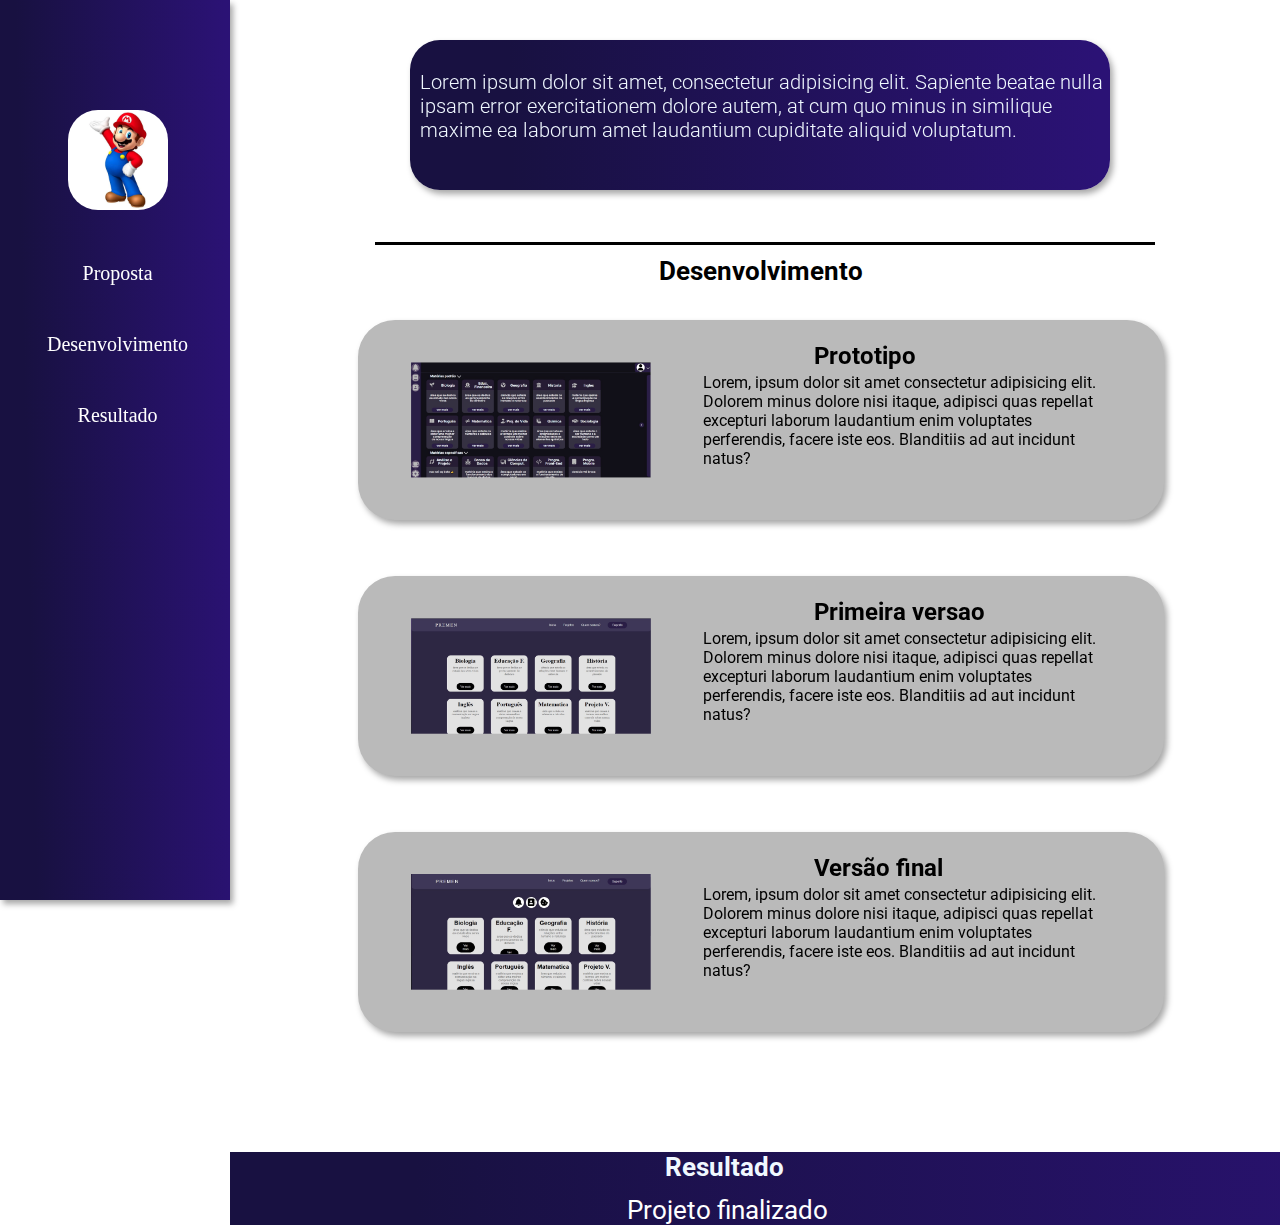
<file: curso.html>
<!DOCTYPE html>
<html lang="en">
<head>
    <meta charset="UTF-8">
    <meta http-equiv="X-UA-Compatible" content="IE=edge">
    <meta name="viewport" content="width=device-width, initial-scale=1.0">
    <link rel="stylesheet" href="portifolio.css">
    <title>Document</title>
</head>
<body>
    <div class="sidebar">
        <div class="textos-sidebar">
        <img class="mario" src="mario.png">
            <ul>
            <li><a href="#proposta">Proposta</a></li>
            <li><a href="#desenvolvimento">Desenvolvimento</a></li>
            <li><a href="#resultado">Resultado</a></li>
           

        </ul>
    </div>
    </div>
    <div id="proposta" class="proposta">
        <p>Lorem ipsum dolor sit amet, consectetur adipisicing elit. Sapiente beatae nulla ipsam error exercitationem dolore autem, at cum quo minus in similique maxime ea laborum amet laudantium cupiditate aliquid voluptatum.</p>
    </div>
    <h3>Desenvolvimento</h3>
    <div id="desenvolvimento" class="prototipo">
        <img class="imagem-prototipo" id="0" src="image 4.png">
        <h2>Prototipo</h2>
        <p>Lorem, ipsum dolor sit amet consectetur adipisicing elit. Dolorem minus dolore nisi itaque, adipisci quas repellat excepturi laborum laudantium enim voluptates perferendis, facere iste eos. Blanditiis ad aut incidunt natus?</p>
    </div>
    
    <div class="primeria-versao">
        <img id="1" class="imagem-primeira-versao" src="image 6.png">
        <h2 class="text-versao-final">Versão final</h2>
        <p>Lorem, ipsum dolor sit amet consectetur adipisicing elit. Dolorem minus dolore nisi itaque, adipisci quas repellat excepturi laborum laudantium enim voluptates perferendis, facere iste eos. Blanditiis ad aut incidunt natus?</p>
    </div>
    <div class="ultimo">
        <img id="2"src="image 5.png">
        <h2>Primeira versao</h2>
        <p>Lorem, ipsum dolor sit amet consectetur adipisicing elit. Dolorem minus dolore nisi itaque, adipisci quas repellat excepturi laborum laudantium enim voluptates perferendis, facere iste eos. Blanditiis ad aut incidunt natus?</p>
    </div>
</body>
<footer>
    <div id="resultado"class="footer">
        <div class="textos-footer"></div>
        <h4>Resultado</h4>
        <a class="porjeto" href="#">Projeto finalizado</a>
    </div>
    </div>
    
</footer>
</html>
</file>
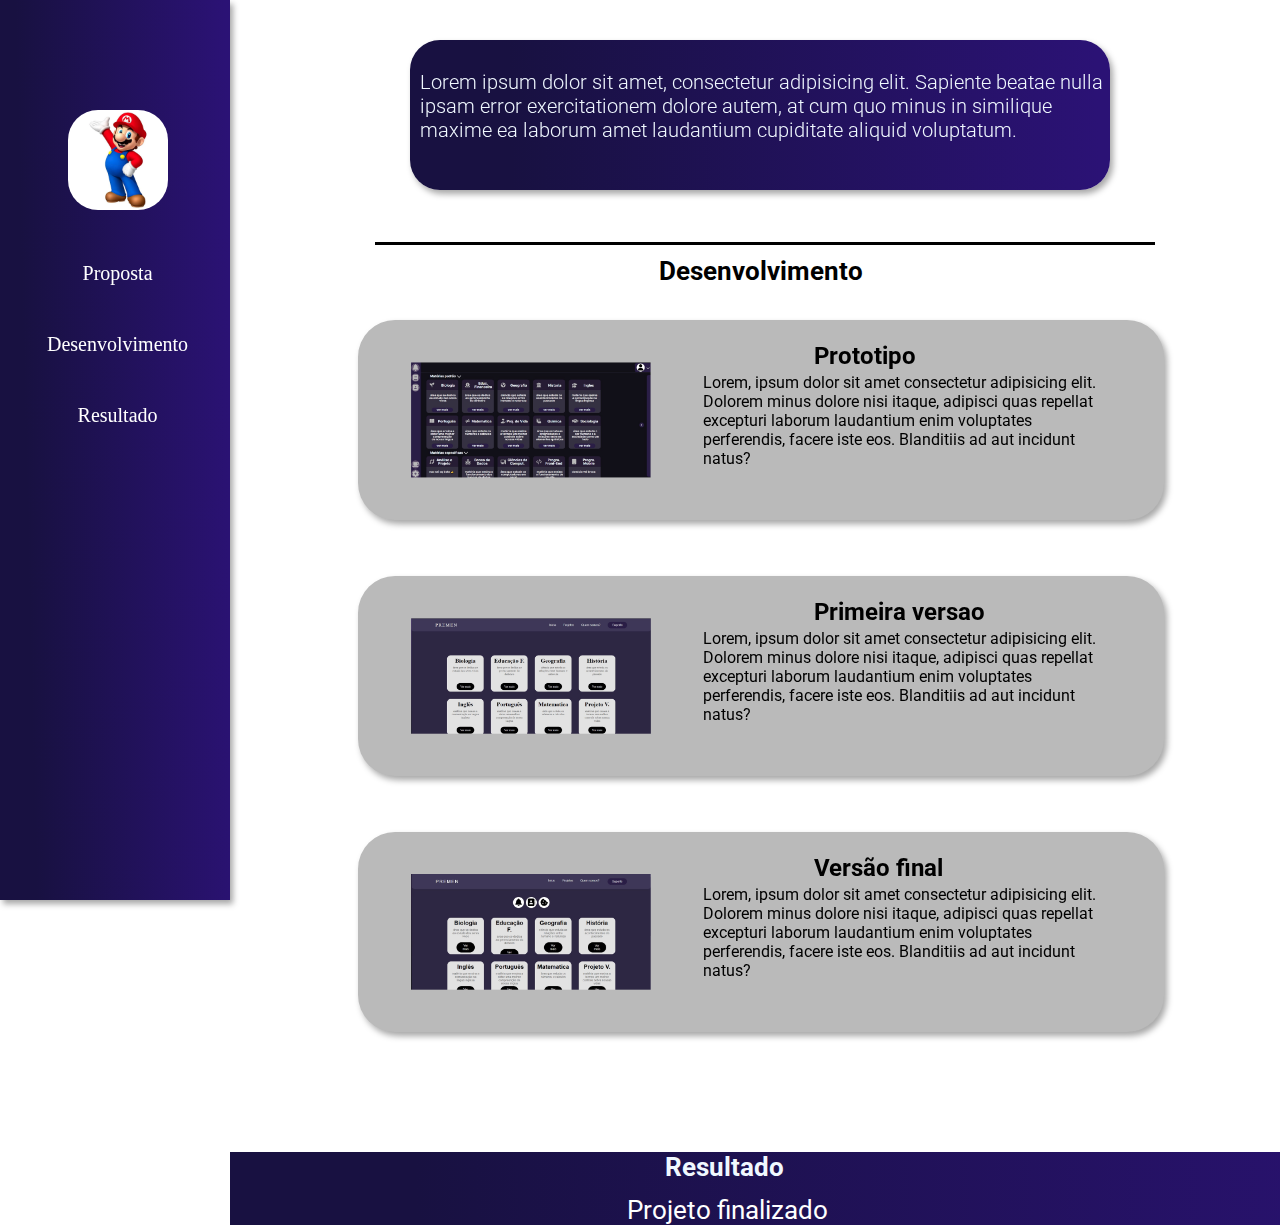
<file: figma.html>
<!DOCTYPE html>
<html lang="en">
<head>
    <meta charset="UTF-8">
    <meta http-equiv="X-UA-Compatible" content="IE=edge">
    <meta name="viewport" content="width=device-width, initial-scale=1.0">
    <link rel="stylesheet" href="portifolio.css">
    <title>Document</title>
</head>
<body>
    <div class="sidebar">
        <div class="textos-sidebar">
        <img class="mario" src="mario.png">
            <ul>
            <li><a href="#proposta">Proposta</a></li>
            <li><a href="#desenvolvimento">Desenvolvimento</a></li>
            <li><a href="#resultado">Resultado</a></li>
           

        </ul>
    </div>
    </div>
    <div id="proposta" class="proposta">
        <p>Lorem ipsum dolor sit amet, consectetur adipisicing elit. Sapiente beatae nulla ipsam error exercitationem dolore autem, at cum quo minus in similique maxime ea laborum amet laudantium cupiditate aliquid voluptatum.</p>
    </div>
    <h3 id="desenvolvimento">Desenvolvimento</h3>
    <div class="prototipo">
        <img class="imagem-prototipo" id="0" src="image 4.png">
        <h2>Prototipo</h2>
        <p>Lorem, ipsum dolor sit amet consectetur adipisicing elit. Dolorem minus dolore nisi itaque, adipisci quas repellat excepturi laborum laudantium enim voluptates perferendis, facere iste eos. Blanditiis ad aut incidunt natus?</p>
    </div>
    <div class="primeria-versao">
        <img id="1" class="imagem-primeira-versao" src="image 6.png">
        <h2 class="text-versao-final">Versão final</h2>
        <p>Lorem, ipsum dolor sit amet consectetur adipisicing elit. Dolorem minus dolore nisi itaque, adipisci quas repellat excepturi laborum laudantium enim voluptates perferendis, facere iste eos. Blanditiis ad aut incidunt natus?</p>
    </div>
    <div class="ultimo">
        <img id="2"src="image 5.png">
        <h2>Primeira versao</h2>
        <p>Lorem, ipsum dolor sit amet consectetur adipisicing elit. Dolorem minus dolore nisi itaque, adipisci quas repellat excepturi laborum laudantium enim voluptates perferendis, facere iste eos. Blanditiis ad aut incidunt natus?</p>
    </div>
</body>
<footer>
    <div id="resultado" class="footer">
        <div class="textos-footer"></div>
        <h4>Resultado</h4>
        <a class="porjeto" href="#">Projeto finalizado</a>
    </div>
    </div>
    
</footer>
</html>
</file>
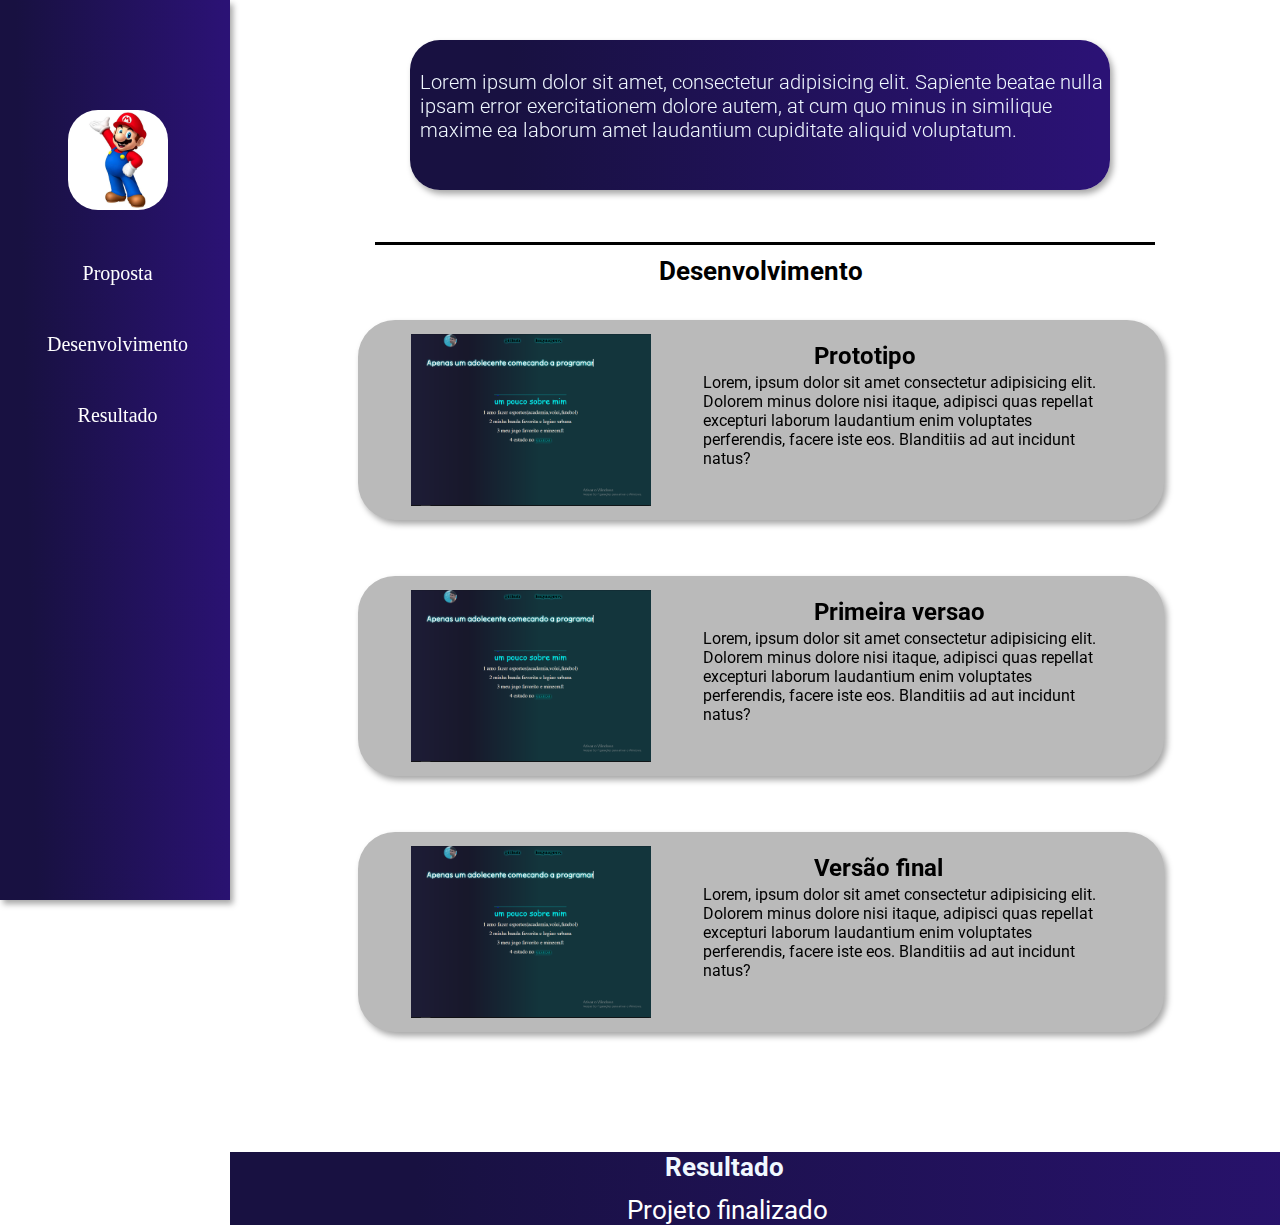
<file: portifolio.html>
<!DOCTYPE html>
<html lang="en">
<head>
    <meta charset="UTF-8">
    <meta http-equiv="X-UA-Compatible" content="IE=edge">
    <meta name="viewport" content="width=device-width, initial-scale=1.0">
    <link rel="stylesheet" href="portifolio.css">
    <title>Document</title>
</head>
<body>
    <div class="sidebar">
        <div class="textos-sidebar">
        <img class="mario" src="mario.png">
            <ul>
            <li><a href="#proposta">Proposta</a></li>
            <li><a href="#desenvolvimento">Desenvolvimento</a></li>
            <li><a href="#resultado">Resultado</a></li>
           

        </ul>
    </div>
    </div>
    <div id="proposta" class="proposta">
        <p>Lorem ipsum dolor sit amet, consectetur adipisicing elit. Sapiente beatae nulla ipsam error exercitationem dolore autem, at cum quo minus in similique maxime ea laborum amet laudantium cupiditate aliquid voluptatum.</p>
    </div>
    <h3 id="desenvolvimento">Desenvolvimento</h3>
    <div  class="prototipo">
        <img class="imagem-prototipo" id="0" src="Capturar.PNG">
        <h2>Prototipo</h2>
        <p>Lorem, ipsum dolor sit amet consectetur adipisicing elit. Dolorem minus dolore nisi itaque, adipisci quas repellat excepturi laborum laudantium enim voluptates perferendis, facere iste eos. Blanditiis ad aut incidunt natus?</p>
    </div>
    <div class="primeria-versao">
        <img id="1" class="imagem-primeira-versao" src="Capturar.PNG">
        <h2 class="text-versao-final">Versão final</h2>
        <p>Lorem, ipsum dolor sit amet consectetur adipisicing elit. Dolorem minus dolore nisi itaque, adipisci quas repellat excepturi laborum laudantium enim voluptates perferendis, facere iste eos. Blanditiis ad aut incidunt natus?</p>
    </div>
    <div class="ultimo">
        <img src="Capturar.PNG">
        <h2>Primeira versao</h2>
        <p>Lorem, ipsum dolor sit amet consectetur adipisicing elit. Dolorem minus dolore nisi itaque, adipisci quas repellat excepturi laborum laudantium enim voluptates perferendis, facere iste eos. Blanditiis ad aut incidunt natus?</p>
    </div>
</body>
<footer>
    <div id="resultado"class="footer">
        <div class="textos-footer"></div>
        <h4>Resultado</h4>
        <a class="porjeto" href="#">Projeto finalizado</a>
    </div>
    </div>
    
</footer>
</html>
</file>
<file: portifolio.css>
@import url('https://fonts.googleapis.com/css2?family=Inter:wght@700&family=Roboto:wght@300&display=swap');
*{
    margin: 0;
    padding: 0;
    list-style: none;
    text-decoration: none;
    font-family: 'Roboto', sans-serif;

}
body, html {
    overflow-x: hidden !important;
    height: 100%;
    }

.mario{
    width: 100px;
    border-radius: 30px;
}
/*menu lateral d cria*/
.sidebar{
    display: flex;
        position: fixed;
    left: 0;
    width: 230px;
    height: 100%;
    box-shadow: 3px 4px 6px rgba(0, 0, 0, 0.35);
    background: linear-gradient(268.63deg, #2B1275 1.94%, #181141 85.46%); ;
    }
    
    li a{
        color: #fff;
        font-family: 'Inconsolata';
        font-weight: 400;
    
    }
    
    .textos-sidebar{
        text-align: center;
        margin-top: 110px;
        
        
    }
    li{
    margin: 47px;
    font-size: 20px;
    font-family: 'Roboto', sans-serif;
    
    }
    .text-sobremim{
        
        padding-top: 72px   ;
        color: black;
        margin-left: 350px;
        width: 443px;
        height: 50px;
        font-family: 'Roboto';
        font-style: normal;
        font-weight: 700;
        font-size: 30px;
        
    }
    /*linha*/
    .text-sobremim::after{
        content: '';
        position: absolute;
        height: 3px;
        background-color:black ;
        display: block;
        width: 780px;
        margin-top: 100px;
        
    }
    .text-sobremim p {
        margin-top: 50px;
        font-size: 20px;
    }
    .imagem-mario{
        height: 200px;
        position: absolute;
        width: 269px;
        height: 269px;
        left: 850px;
        top: 109px;
        border-radius: 134.5px;
    }
    .dominio{
        margin-left: 350px;
        margin-top: 10px;
    }
    
    .dominioem{
        margin-left: 48%;
        margin-top: 25%;
    }
    .dominio img{
        padding: 0 60px;
        flex-direction: row;
        align-items: center;
        justify-content: center;
        width: 15%;
    }
    .dominio::after{
        content: '';
        position: absolute;
        height: 3px;
        background-color:black ;
        display: block;
        width: 700px;
        margin-top: 100px;
    }
    .projetos{
        margin-left: 51%;
        margin-top: 10%;
    }
    /*proposta*/
.proposta{
    position: absolute;
    display: block;
    flex-direction: row;
    justify-content: center;
    align-items: center;
    padding: 10px 0px;
    width: 700px;
    height: 130px;
    background: linear-gradient(268.63deg, #2B1275 1.94%, #181141 85.46%);
    box-shadow: 3px 4px 6px rgba(0, 0, 0, 0.35);
    border-radius: 30px;
    flex: none;
    order: 0;
    flex-grow: 0;
    margin-left: 32%;
    margin-top: 40px;
}
.proposta p {
    margin-left: 10px;
    font-size: 20px;
    margin-top: 20px;
    color: aliceblue;
    font-weight: 300;
}
.proposta::after{
    content: '';
    position: absolute;
    height: 3px;
    background-color:black ;
    display: block;
    width: 780px;
    margin-top: 100px;
    margin-left: -5%;
    
}
h3{
    position: absolute;
    margin-left: 51.5%;
    margin-top: 20%;
    font-size: 26px;
}
.prototipo{
    position: absolute;
    display: flex;
    flex-direction: row;
    align-items: center;
    padding: 0px 53px;
    gap: 51.84px;
    width: 700px;
    height: 200px;
    background: #BABABA;
    box-shadow: 3px 4px 6px rgba(0, 0, 0, 0.35);
    border-radius: 37px;
    flex: none;
    order: 1;
    flex-grow: 0;
    margin-left: 28%;
    margin-top: 25%;

}
.prototipo img{
    width: 240px;
}
.prototipo h2{
position: absolute;
margin-left: 50%;
margin-top: -16%;
}
.primeria-versao{
    position: absolute;
    display: flex;
    flex-direction: row;
    align-items: center;
    padding: 0px 53px;
    gap: 51.84px;
    width: 700px;
    height: 200px;
    background: #BABABA;
    box-shadow: 3px 4px 6px rgba(0, 0, 0, 0.35);
    border-radius: 37px;
    flex: none;
    order: 1;
    flex-grow: 0;
    margin-left: 28%;
    margin-top: 65%;

}
.primeria-versao img{
    width: 240px;
}
.primeria-versao h2{
position: absolute;
margin-left: 50%;
margin-top: -16%;
}
.ultimo{
    position: absolute;
    display: flex;
    flex-direction: row;
    align-items: center;
    padding: 0px 53px;
    gap: 51.84px;
    width: 700px;
    height: 200px;
    background: #BABABA;
    box-shadow: 3px 4px 6px rgba(0, 0, 0, 0.35);
    border-radius: 37px;
    flex: none;
    order: 1;
    flex-grow: 0;
    margin-left: 28%;
    margin-top: 45%;

}
.ultimo img{
    width: 240px;
}
.ultimo h2{
position: absolute;
margin-left: 50%;
margin-top: -16%;
}
.footer{
    position:absolute;
    background: linear-gradient(268.63deg, #2B1275 1.94%, #181141 85.46%);
    margin-top: 90%;
    margin-left: 230px;
    font-size: 26px;
    color: aliceblue;
    width: 100%;
    
}
.footer h4{
    margin-bottom: 1%;
    margin-left: 34%;
}
.footer a{ 
    margin-left: 31%;
    color: white;
    text-decoration: none;





}
</file>
